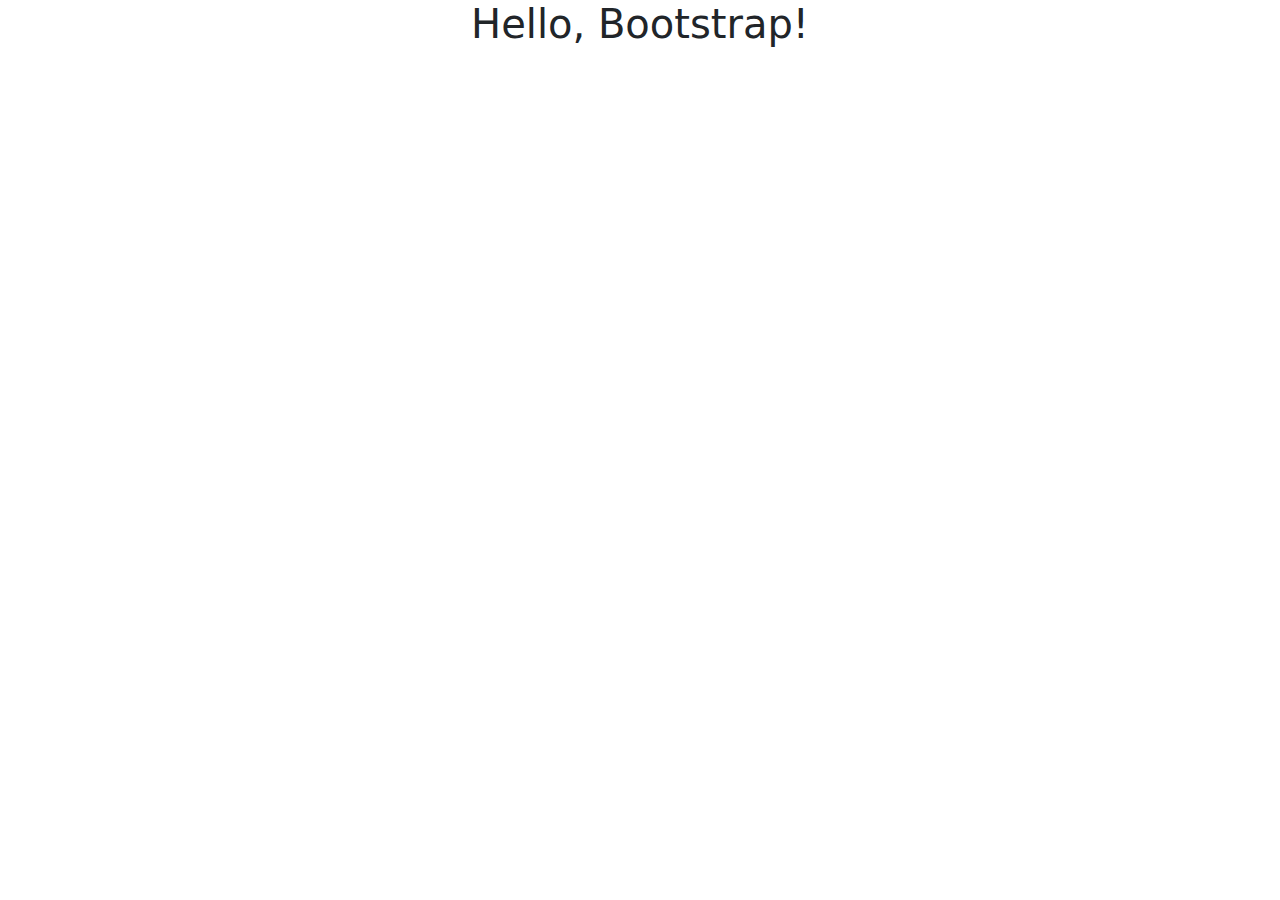
<file: index.html>
<!DOCTYPE html>
<html lang-"en">
    <head>
        <meta charset="UTF-8">
        <meta name="viewport" content="width=device-width, initial-scale=1.0">

        <link href="https://cdn.jsdelivr.net/npm/bootstrap@5.3.3/dist/css/bootstrap.min.css" 
              rel="stylesheet" 
              integrity="sha384-QWTKZyjpPEjISv5WaRU9OFeRpok6YctnYmDr5pNlyT2bRjXh0JMhjY6hW+ALEwIH" 
              crossorigin="anonymous">
            
        <title>Ottawa Pro Landscaping</title>
    </head>
    <body>
        <h1 class="text-center">Hello, Bootstrap!</h1>

        <script src="https://cdn.jsdelivr.net/npm/bootstrap@5.3.3/dist/js/bootstrap.bundle.min.js" 
                integrity="sha384-YvpcrYf0tY3lHB60NNkmXc5s9fDVZLESaAA55NDzOxhy9GkcIdslK1eN7N6jIeHz" 
                crossorigin="anonymous"></script>
    </body>
</html>
</file>
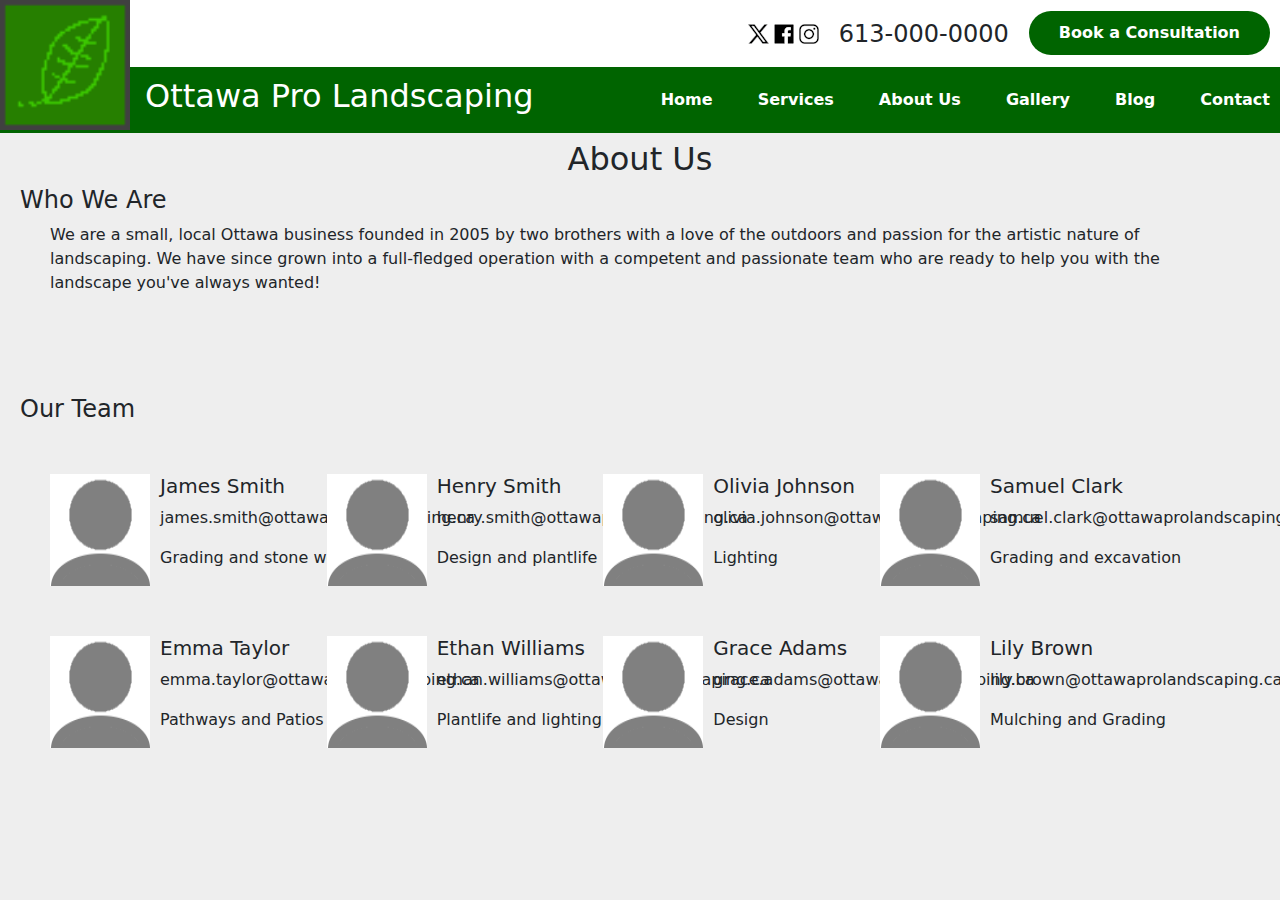
<file: about.html>
<!DOCTYPE html>
<html lang-"en">
    <head>
        <meta charset="UTF-8">
        <meta name="viewport" content="width=device-width, initial-scale=1.0">

        <!-- Bootstrap CSS -->
        <link href="https://cdn.jsdelivr.net/npm/bootstrap@5.3.3/dist/css/bootstrap.min.css" 
              rel="stylesheet" 
              integrity="sha384-QWTKZyjpPEjISv5WaRU9OFeRpok6YctnYmDr5pNlyT2bRjXh0JMhjY6hW+ALEwIH" 
              crossorigin="anonymous">

        <link href="style.css"
              rel="stylesheet">
            
        <title>OPL - About</title>
    </head>
    <body style="background-color: #EEEEEE;">
        <!-- Banner -->
        <div class="banner">
            <!-- Logo -->
            <img src="images/logo.png" class="banner-image">

            <!-- Top half -->
            <div class="top-half d-flex justify-content-between align-items-center">
                <div></div>
                <div class="d-flex align-items-center">
                    <div class="top-half-item">
                        <img src="images/x_logo.png">
                        <img src="images/fb_logo.png">
                        <img src="images/ig_logo.png">
                    </div>
                    <h4 class="top-half-item" style="margin-top: 10px">613-000-0000</h4>
                    <a href="book.html" class="banner-button top-half-item">Book a Consultation </a>
                </div>
            </div>
            
            <!-- Bottom half -->
            <div class="bottom-half d-flex justify-content-between align-items-center">
                <h2 style="margin-left: 135px">Ottawa Pro Landscaping</h2>

                <!-- Menu bar -->
                <div>
                    <a href="index.html" class="menu-item">Home</a>
                    <a href="services.html" class="menu-item">Services</a>
                    <a href="about.html" class="menu-item">About Us</a>
                    <a href="gallery.html" class="menu-item">Gallery</a>
                    <a href="blog.html" class="menu-item">Blog</a>
                    <a href="contact.html" class="menu-item">Contact</a>
                </div>
            </div>
        </div>

        <h2 class="text-center" style="margin-top: 10px">About Us</h2>

        <h4 style="margin-left: 20px;">Who We Are</h4>
        <p style="margin-left: 50px; margin-right: 100px;">We are a small, local Ottawa business founded in 2005 by two brothers with a love of the outdoors and passion for the artistic nature of landscaping. 
        We have since grown into a full-fledged operation with a competent and passionate team who are ready to help you with the landscape you've always wanted!</p>

        <h4 style="margin-left: 20px; margin-top: 100px;">Our Team</h4>

        <div class="d-flex justify-content-between" style="margin-left: 50px; margin-right: 200px; margin-top: 50px;">
            <div class="d-flex" style="width: 200px">
                <img src="images/profile_pic.png" style="margin-right: 10px">
                <div>
                    <h5>James Smith</h5>
                    <p>james.smith@ottawaprolandscaping.ca</p>
                    <p>Grading and stone work</p>
                </div>
            </div>
            <div class="d-flex" style="width: 200px">
                <img src="images/profile_pic.png" style="margin-right: 10px">
                <div>
                    <h5>Henry Smith</h5>
                    <p>henry.smith@ottawaprolandscaping.ca</p>
                    <p>Design and plantlife</p>
                </div>
            </div>
            <div class="d-flex" style="width: 200px">
                <img src="images/profile_pic.png" style="margin-right: 10px">
                <div>
                    <h5>Olivia Johnson</h5>
                    <p>olivia.johnson@ottawaprolandscaping.ca</p>
                    <p>Lighting</p>
                </div>
            </div>
            <div class="d-flex" style="width: 200px">
                <img src="images/profile_pic.png" style="margin-right: 10px">
                <div>
                    <h5>Samuel Clark</h5>
                    <p>samuel.clark@ottawaprolandscaping.ca</p>
                    <p>Grading and excavation</p>
                </div>
            </div>
        </div>
        <div class="d-flex justify-content-between" style="margin-left: 50px; margin-right: 200px; margin-top: 50px;">
            <div class="d-flex" style="width: 200px">
                <img src="images/profile_pic.png" style="margin-right: 10px">
                <div>
                    <h5>Emma Taylor</h5>
                    <p>emma.taylor@ottawaprolandscaping.ca</p>
                    <p>Pathways and Patios</p>
                </div>
            </div>
            <div class="d-flex" style="width: 200px">
                <img src="images/profile_pic.png" style="margin-right: 10px">
                <div>
                    <h5>Ethan Williams</h5>
                    <p>ethan.williams@ottawaprolandscaping.ca</p>
                    <p>Plantlife and lighting</p>
                </div>
            </div>
            <div class="d-flex" style="width: 200px">
                <img src="images/profile_pic.png" style="margin-right: 10px">
                <div>
                    <h5>Grace Adams</h5>
                    <p>grace.adams@ottawaprolandscaping.ca</p>
                    <p>Design</p>
                </div>
            </div>
            <div class="d-flex" style="width: 200px">
                <img src="images/profile_pic.png" style="margin-right: 10px">
                <div>
                    <h5>Lily Brown</h5>
                    <p>lily.brown@ottawaprolandscaping.ca</p>
                    <p>Mulching and Grading</p>
                </div>
            </div>
        </div>

        <!-- Bootstrap JavaScript -->
        <script src="https://cdn.jsdelivr.net/npm/bootstrap@5.3.3/dist/js/bootstrap.bundle.min.js" 
                integrity="sha384-YvpcrYf0tY3lHB60NNkmXc5s9fDVZLESaAA55NDzOxhy9GkcIdslK1eN7N6jIeHz" 
                crossorigin="anonymous"></script>
    </body>
</html>
</file>
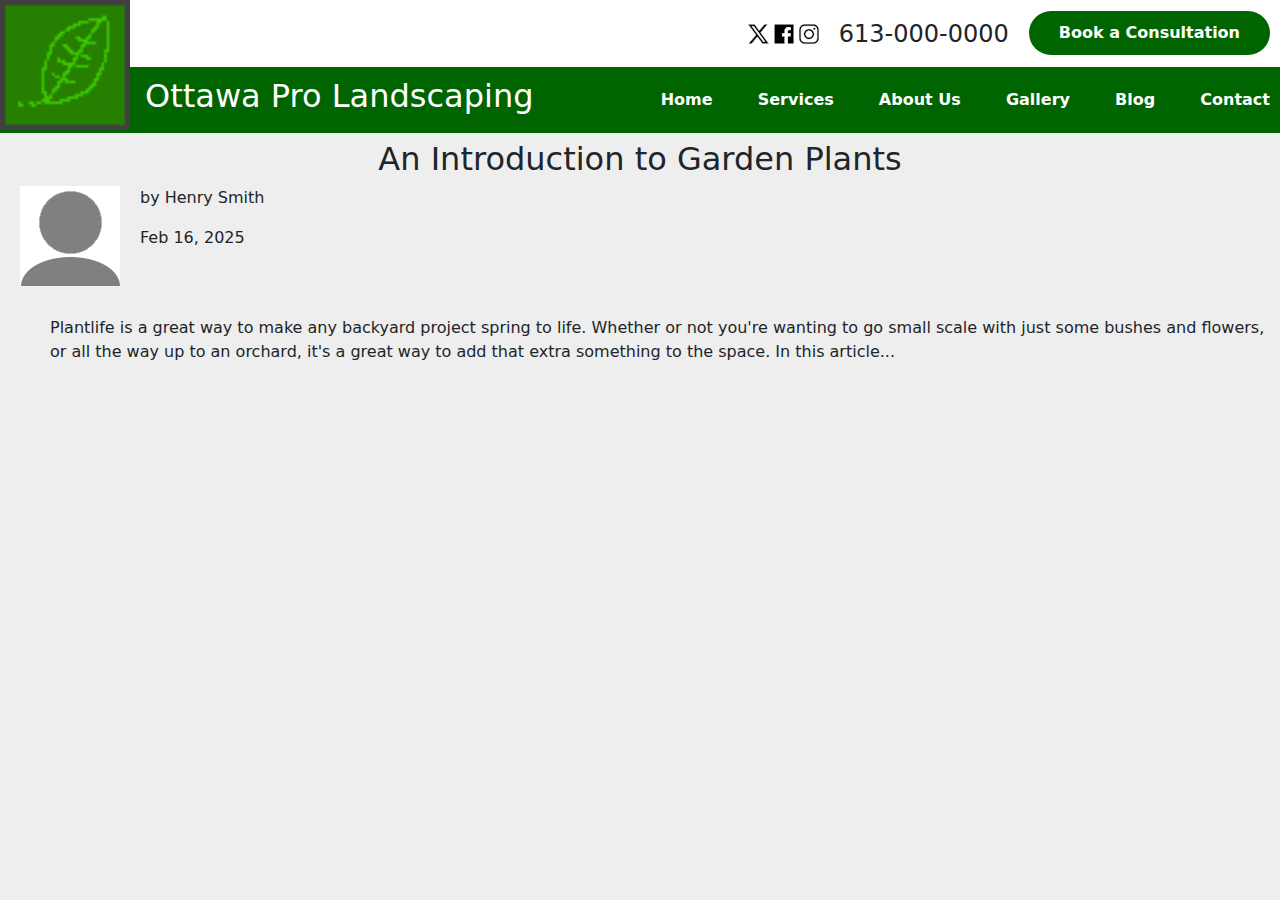
<file: article1.html>
<!DOCTYPE html>
<html lang-"en">
    <head>
        <meta charset="UTF-8">
        <meta name="viewport" content="width=device-width, initial-scale=1.0">

        <!-- Bootstrap CSS -->
        <link href="https://cdn.jsdelivr.net/npm/bootstrap@5.3.3/dist/css/bootstrap.min.css" 
              rel="stylesheet" 
              integrity="sha384-QWTKZyjpPEjISv5WaRU9OFeRpok6YctnYmDr5pNlyT2bRjXh0JMhjY6hW+ALEwIH" 
              crossorigin="anonymous">

        <link href="style.css"
              rel="stylesheet">
            
        <title>OPL - Blog</title>
    </head>
    <body style="background-color: #EEEEEE;">
        <!-- Banner -->
        <div class="banner">
            <!-- Logo -->
            <img src="images/logo.png" class="banner-image">

            <!-- Top half -->
            <div class="top-half d-flex justify-content-between align-items-center">
                <div></div>
                <div class="d-flex align-items-center">
                    <div class="top-half-item">
                        <img src="images/x_logo.png">
                        <img src="images/fb_logo.png">
                        <img src="images/ig_logo.png">
                    </div>
                    <h4 class="top-half-item" style="margin-top: 10px">613-000-0000</h4>
                    <a href="book.html" class="banner-button top-half-item">Book a Consultation </a>
                </div>
            </div>
            
            <!-- Bottom half -->
            <div class="bottom-half d-flex justify-content-between align-items-center">
                <h2 style="margin-left: 135px">Ottawa Pro Landscaping</h2>

                <!-- Menu bar -->
                <div>
                    <a href="index.html" class="menu-item">Home</a>
                    <a href="services.html" class="menu-item">Services</a>
                    <a href="about.html" class="menu-item">About Us</a>
                    <a href="gallery.html" class="menu-item">Gallery</a>
                    <a href="blog.html" class="menu-item">Blog</a>
                    <a href="contact.html" class="menu-item">Contact</a>
                </div>
            </div>
        </div>

        <h2 class="text-center" style="margin-top: 10px">An Introduction to Garden Plants</h2>
        
        <div style="margin-left: 20px;" class="article-header">
            <div>
                <img src="images/profile_pic.png" style="width: 100px; height: auto;">
            </div>
            <div style="margin-left: 20px;">
                <p>by Henry Smith</p>
                <p>Feb 16, 2025</p>
            </div>
        </div>
        
        <p style="margin-left: 50px;">Plantlife is a great way to make any backyard project spring to life. Whether or not you're wanting to go small scale with just some bushes and flowers, or all the way up to an orchard, it's a great way to add that extra something to the space. In this article...</p>
        
        <!-- Bootstrap JavaScript -->
        <script src="https://cdn.jsdelivr.net/npm/bootstrap@5.3.3/dist/js/bootstrap.bundle.min.js" 
                integrity="sha384-YvpcrYf0tY3lHB60NNkmXc5s9fDVZLESaAA55NDzOxhy9GkcIdslK1eN7N6jIeHz" 
                crossorigin="anonymous"></script>
    </body>
</html>
</file>
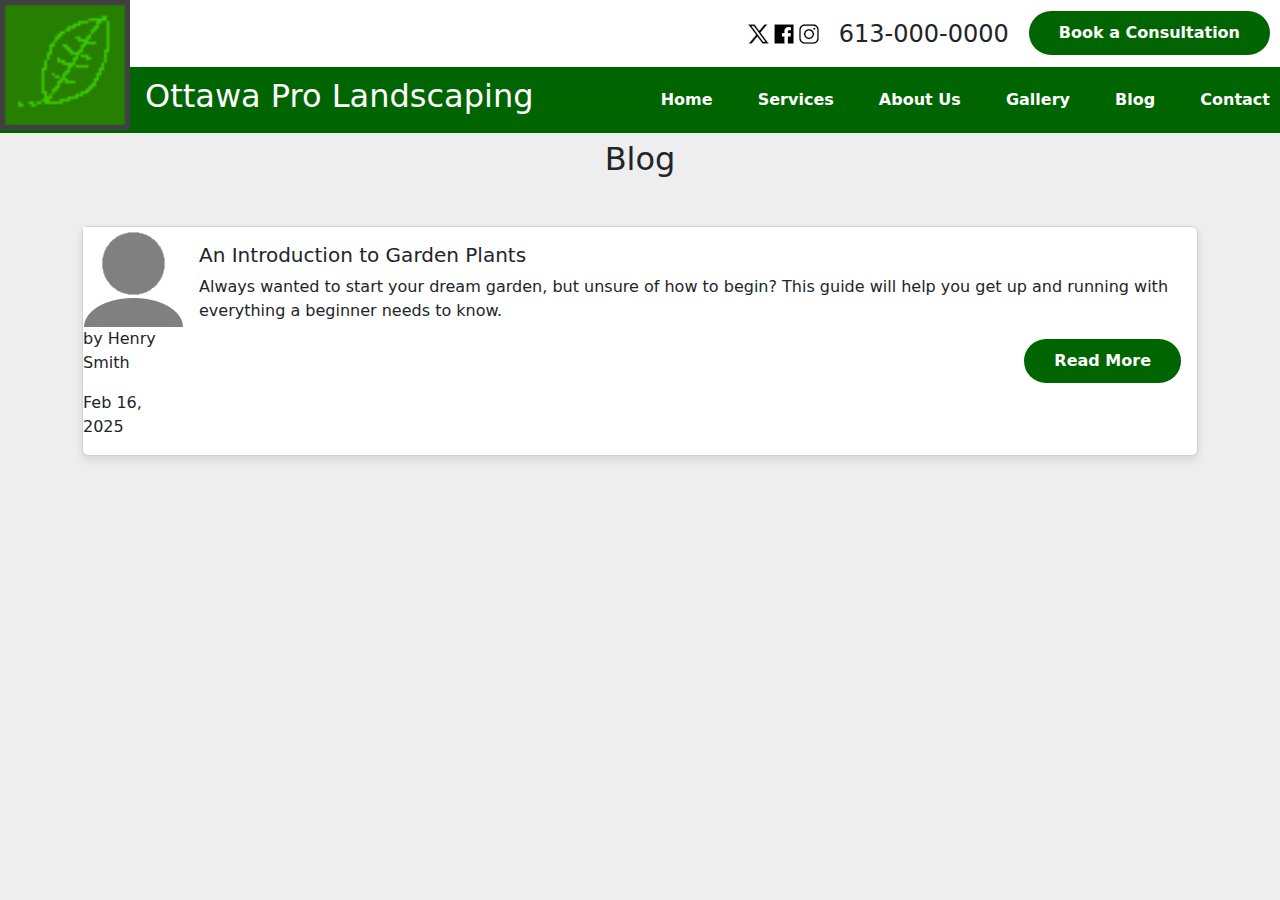
<file: blog.html>
<!DOCTYPE html>
<html lang-"en">
    <head>
        <meta charset="UTF-8">
        <meta name="viewport" content="width=device-width, initial-scale=1.0">

        <!-- Bootstrap CSS -->
        <link href="https://cdn.jsdelivr.net/npm/bootstrap@5.3.3/dist/css/bootstrap.min.css" 
              rel="stylesheet" 
              integrity="sha384-QWTKZyjpPEjISv5WaRU9OFeRpok6YctnYmDr5pNlyT2bRjXh0JMhjY6hW+ALEwIH" 
              crossorigin="anonymous">

        <link href="style.css"
              rel="stylesheet">
            
        <title>OPL - Blog</title>
    </head>
    <body style="background-color: #EEEEEE;">
        <!-- Banner -->
        <div class="banner">
            <!-- Logo -->
            <img src="images/logo.png" class="banner-image">

            <!-- Top half -->
            <div class="top-half d-flex justify-content-between align-items-center">
                <div></div>
                <div class="d-flex align-items-center">
                    <div class="top-half-item">
                        <img src="images/x_logo.png">
                        <img src="images/fb_logo.png">
                        <img src="images/ig_logo.png">
                    </div>
                    <h4 class="top-half-item" style="margin-top: 10px">613-000-0000</h4>
                    <a href="book.html" class="banner-button top-half-item">Book a Consultation </a>
                </div>
            </div>
            
            <!-- Bottom half -->
            <div class="bottom-half d-flex justify-content-between align-items-center">
                <h2 style="margin-left: 135px">Ottawa Pro Landscaping</h2>

                <!-- Menu bar -->
                <div>
                    <a href="index.html" class="menu-item">Home</a>
                    <a href="services.html" class="menu-item">Services</a>
                    <a href="about.html" class="menu-item">About Us</a>
                    <a href="gallery.html" class="menu-item">Gallery</a>
                    <a href="blog.html" class="menu-item">Blog</a>
                    <a href="contact.html" class="menu-item">Contact</a>
                </div>
            </div>
        </div>

        <h2 class="text-center" style="margin-top: 10px">Blog</h2>

        <div class="container my-5">
            <div class="row">
                <div class="col-md-12 col-sm-12 col-12">
                    <div class="card article-card">
                        <div>
                            <img src="images/profile_pic.png" style="width: 100px; height: auto;">
                            <p>by Henry Smith</p>
                            <p>Feb 16, 2025</p>
                        </div>
                        
                        <div class="card-body">
                            <h5 class="card-title">An Introduction to Garden Plants</h5>
                            <p class="card-text">Always wanted to start your dream garden, but unsure of how to begin? This guide will help you get up and running with everything a beginner needs to know.</p>
                            <a href="article1.html" class="banner-button" style="float: right">Read More</a>
                        </div>
                    </div>
                </div>
            </div>
        </div>

        <!-- Bootstrap JavaScript -->
        <script src="https://cdn.jsdelivr.net/npm/bootstrap@5.3.3/dist/js/bootstrap.bundle.min.js" 
                integrity="sha384-YvpcrYf0tY3lHB60NNkmXc5s9fDVZLESaAA55NDzOxhy9GkcIdslK1eN7N6jIeHz" 
                crossorigin="anonymous"></script>
    </body>
</html>
</file>
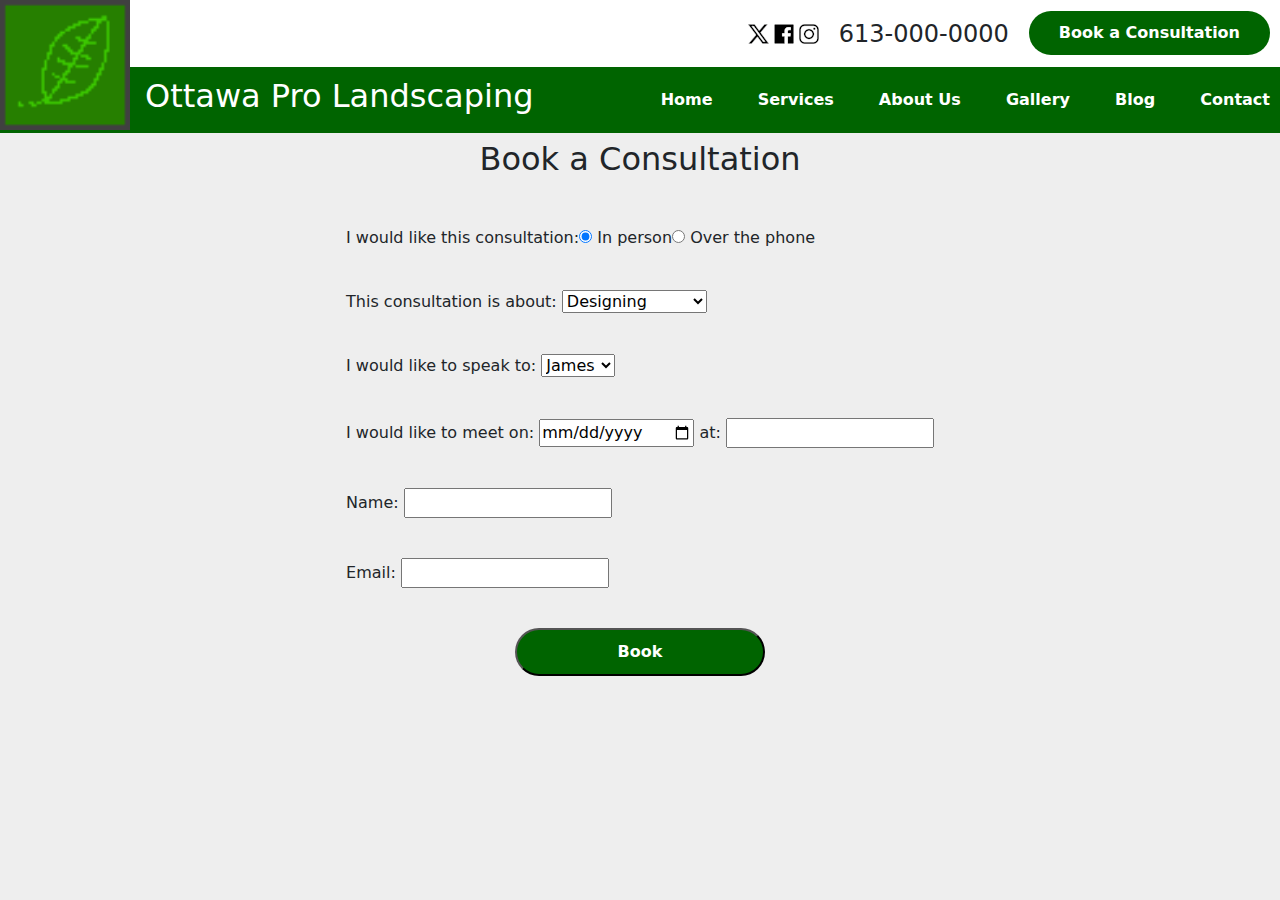
<file: book.html>
<!DOCTYPE html>
<html lang-"en">
    <head>
        <meta charset="UTF-8">
        <meta name="viewport" content="width=device-width, initial-scale=1.0">

        <!-- Bootstrap CSS -->
        <link href="https://cdn.jsdelivr.net/npm/bootstrap@5.3.3/dist/css/bootstrap.min.css" 
              rel="stylesheet" 
              integrity="sha384-QWTKZyjpPEjISv5WaRU9OFeRpok6YctnYmDr5pNlyT2bRjXh0JMhjY6hW+ALEwIH" 
              crossorigin="anonymous">

        <link href="style.css"
              rel="stylesheet">
            
        <title>OPL - Book</title>
    </head>
    <body style="background-color: #EEEEEE;">
        <!-- Banner -->
        <div class="banner">
            <!-- Logo -->
            <img src="images/logo.png" class="banner-image">

            <!-- Top half -->
            <div class="top-half d-flex justify-content-between align-items-center">
                <div></div>
                <div class="d-flex align-items-center">
                    <div class="top-half-item">
                        <img src="images/x_logo.png">
                        <img src="images/fb_logo.png">
                        <img src="images/ig_logo.png">
                    </div>
                    <h4 class="top-half-item" style="margin-top: 10px">613-000-0000</h4>
                    <a href="book.html" class="banner-button top-half-item">Book a Consultation </a>
                </div>
            </div>
            
            <!-- Bottom half -->
            <div class="bottom-half d-flex justify-content-between align-items-center">
                <h2 style="margin-left: 135px">Ottawa Pro Landscaping</h2>

                <!-- Menu bar -->
                <div>
                    <a href="index.html" class="menu-item">Home</a>
                    <a href="services.html" class="menu-item">Services</a>
                    <a href="about.html" class="menu-item">About Us</a>
                    <a href="gallery.html" class="menu-item">Gallery</a>
                    <a href="blog.html" class="menu-item">Blog</a>
                    <a href="contact.html" class="menu-item">Contact</a>
                </div>
            </div>
        </div>

        <h2 class="text-center" style="margin-top: 10px">Book a Consultation</h2>

        <div class="booking-form">
            <form action="confirm.html" method="GET">
                <div style="display: flex">
                    <label>I would like this consultation:</label>
                    <div>
                        <input type="radio" name="mode" id="in-person" value="in person" checked>
                        <label for="in-person">
                            In person
                        </label>
                    </div>
                    <div>
                        <input type="radio" name="mode" id="over-the-phone" value="over the phone">
                        <label for="over-the-phone">
                            Over the phone
                        </label>
                    </div>
                </div>
        
                <div>
                    <label for="service-type">This consultation is about:</label>
                    <select name="service-type" id="service-type">
                        <option value="Designing">Designing</option>
                        <option value="Mulching">Mulching</option>
                        <option value="Plantlife">Plantlife</option>
                        <option value="Maintainance">Maintainance</option>
                        <option value="Lighting">Lighting</option>
                        <option value="Pathways">Pathways</option>
                        <option value="Patios">Patios</option>
                        <option value="Retaining Walls">Retaining Walls</option>
                        <option value="Grading">Grading</option>
                        <option value="Excavation">Excavation</option>
                    </select>
                </div>
        
                <div>
                    <label for="employee">I would like to speak to:</label>
                    <select name="employee" id="employee">
                        <option value="James">James</option>
                        <option value="Henry">Henry</option>
                        <option value="Olivia">Olivia</option>
                        <option value="Sam">Sam</option>
                        <option value="Emma">Emma</option>
                        <option value="Ethan">Ethan</option>
                        <option value="Grace">Grace</option>
                        <option value="Lily">Lily</option>
                    </select>
                </div>
        
                <div>
                    <label for="date">I would like to meet on:</label>
                    <input type="date" name="date" id="date">
                    <label for="time">at:</label>
                    <input type="text" name="time" id="time">
                </div>
    
                <div>
                    <label for="name">Name:</label>
                    <input type="text" name="name" id="name">
                </div>
    
                <div>
                    <label for="email">Email:</label>
                    <input type="text" name="email" id="email">
                </div>
    
                <button type="submit" class="banner-button" style="display: block; margin-left: auto; margin-right: auto; width: 250px; text-align: center;">Book</button>
            </form>
        </div>
        
        <!-- Bootstrap JavaScript -->
        <script src="https://cdn.jsdelivr.net/npm/bootstrap@5.3.3/dist/js/bootstrap.bundle.min.js" 
                integrity="sha384-YvpcrYf0tY3lHB60NNkmXc5s9fDVZLESaAA55NDzOxhy9GkcIdslK1eN7N6jIeHz" 
                crossorigin="anonymous"></script>
    </body>
</html>
</file>
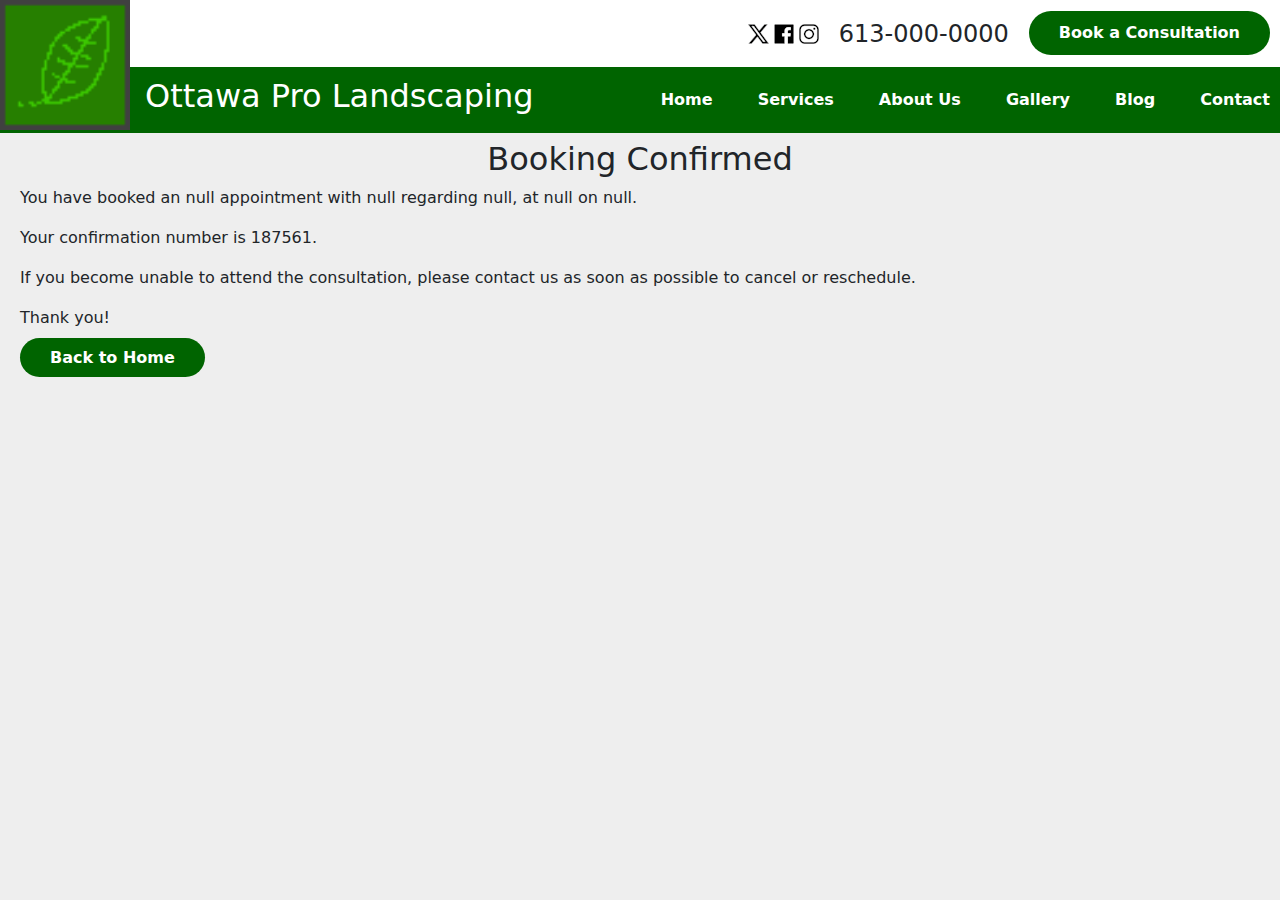
<file: confirm.html>
<!DOCTYPE html>
<html lang-"en">
    <head>
        <meta charset="UTF-8">
        <meta name="viewport" content="width=device-width, initial-scale=1.0">

        <!-- Bootstrap CSS -->
        <link href="https://cdn.jsdelivr.net/npm/bootstrap@5.3.3/dist/css/bootstrap.min.css" 
              rel="stylesheet" 
              integrity="sha384-QWTKZyjpPEjISv5WaRU9OFeRpok6YctnYmDr5pNlyT2bRjXh0JMhjY6hW+ALEwIH" 
              crossorigin="anonymous">

        <link href="style.css"
              rel="stylesheet">
            
        <title>OPL - Book</title>
    </head>
    <body style="background-color: #EEEEEE;">
        <!-- Banner -->
        <div class="banner">
            <!-- Logo -->
            <img src="images/logo.png" class="banner-image">

            <!-- Top half -->
            <div class="top-half d-flex justify-content-between align-items-center">
                <div></div>
                <div class="d-flex align-items-center">
                    <div class="top-half-item">
                        <img src="images/x_logo.png">
                        <img src="images/fb_logo.png">
                        <img src="images/ig_logo.png">
                    </div>
                    <h4 class="top-half-item" style="margin-top: 10px">613-000-0000</h4>
                    <a href="book.html" class="banner-button top-half-item">Book a Consultation </a>
                </div>
            </div>
            
            <!-- Bottom half -->
            <div class="bottom-half d-flex justify-content-between align-items-center">
                <h2 style="margin-left: 135px">Ottawa Pro Landscaping</h2>

                <!-- Menu bar -->
                <div>
                    <a href="index.html" class="menu-item">Home</a>
                    <a href="services.html" class="menu-item">Services</a>
                    <a href="about.html" class="menu-item">About Us</a>
                    <a href="gallery.html" class="menu-item">Gallery</a>
                    <a href="blog.html" class="menu-item">Blog</a>
                    <a href="contact.html" class="menu-item">Contact</a>
                </div>
            </div>
        </div>

        <h2 class="text-center" style="margin-top: 10px">Booking Confirmed</h2>

        <p id="line1" style="margin-left: 20px;"></p>
        <p id="line2"style="margin-left: 20px;"></p>
        <p style="margin-left: 20px;">If you become unable to attend the consultation, please contact us as soon as possible to cancel or reschedule.</p>
        <p style="margin-left: 20px;">Thank you!</p>

        <a href="index.html" class="banner-button" style="margin-left: 20px;">Back to Home</button>

        <script>
            function getData() {
                const params = new URLSearchParams(window.location.search);
                return {
                    mode: params.get("mode"),
                    employee: params.get("employee"),
                    service: params.get("service-type"),
                    time: params.get("time"),
                    date: params.get("date")
                }
            }

            const data = getData();

            document.getElementById("line1").textContent = `You have booked an ${data.mode} appointment with ${data.employee} regarding ${data.service}, at ${data.time} on ${data.date}.`;

            const confirmNumber = Math.floor(Math.random() * 999999);
            document.getElementById("line2").textContent = `Your confirmation number is ${confirmNumber}.`;
        </script>

        <!-- Bootstrap JavaScript -->
        <script src="https://cdn.jsdelivr.net/npm/bootstrap@5.3.3/dist/js/bootstrap.bundle.min.js" 
                integrity="sha384-YvpcrYf0tY3lHB60NNkmXc5s9fDVZLESaAA55NDzOxhy9GkcIdslK1eN7N6jIeHz" 
                crossorigin="anonymous"></script>
    </body>
</html>
</file>
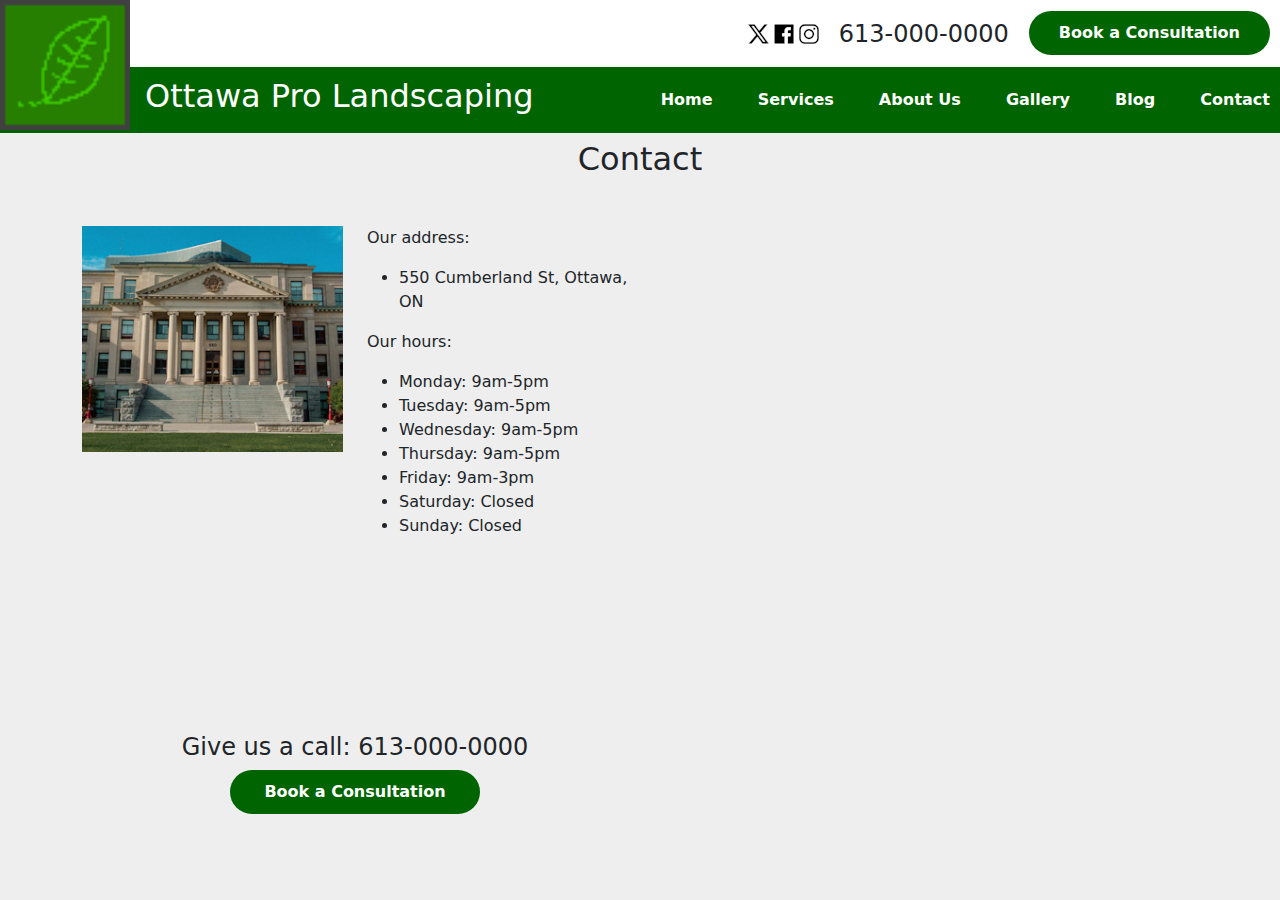
<file: contact.html>
<!DOCTYPE html>
<html lang-"en">
    <head>
        <meta charset="UTF-8">
        <meta name="viewport" content="width=device-width, initial-scale=1.0">

        <!-- Bootstrap CSS -->
        <link href="https://cdn.jsdelivr.net/npm/bootstrap@5.3.3/dist/css/bootstrap.min.css" 
              rel="stylesheet" 
              integrity="sha384-QWTKZyjpPEjISv5WaRU9OFeRpok6YctnYmDr5pNlyT2bRjXh0JMhjY6hW+ALEwIH" 
              crossorigin="anonymous">

        <link href="style.css"
              rel="stylesheet">
            
        <title>OPL - Contact</title>
    </head>
    <body style="background-color: #EEEEEE;">
        <!-- Banner -->
        <div class="banner">
            <!-- Logo -->
            <img src="images/logo.png" class="banner-image">

            <!-- Top half -->
            <div class="top-half d-flex justify-content-between align-items-center">
                <div></div>
                <div class="d-flex align-items-center">
                    <div class="top-half-item">
                        <img src="images/x_logo.png">
                        <img src="images/fb_logo.png">
                        <img src="images/ig_logo.png">
                    </div>
                    <h4 class="top-half-item" style="margin-top: 10px">613-000-0000</h4>
                    <a href="book.html" class="banner-button top-half-item">Book a Consultation </a>
                </div>
            </div>
            
            <!-- Bottom half -->
            <div class="bottom-half d-flex justify-content-between align-items-center">
                <h2 style="margin-left: 135px">Ottawa Pro Landscaping</h2>

                <!-- Menu bar -->
                <div>
                    <a href="index.html" class="menu-item">Home</a>
                    <a href="services.html" class="menu-item">Services</a>
                    <a href="about.html" class="menu-item">About Us</a>
                    <a href="gallery.html" class="menu-item">Gallery</a>
                    <a href="blog.html" class="menu-item">Blog</a>
                    <a href="contact.html" class="menu-item">Contact</a>
                </div>
            </div>
        </div>

        <h2 class="text-center" style="margin-top: 10px">Contact</h2>

        <div class="container my-5">
            <div class="row">
                <div class="col-md-3 mb-4">
                    <img src="images/tabaret.png" width="100%" height="auto">
                    
                </div>

                <div class="col-md-3 mb-4">
                    <p>Our address:</p>
                    <ul>
                        <li>550 Cumberland St, Ottawa, ON</li>
                    </ul>
                    <p>Our hours:</p>
                    <ul>
                        <li>Monday: 9am-5pm</li>
                        <li>Tuesday: 9am-5pm</li>
                        <li>Wednesday: 9am-5pm</li>
                        <li>Thursday: 9am-5pm</li>
                        <li>Friday: 9am-3pm</li>
                        <li>Saturday: Closed</li>
                        <li>Sunday: Closed</li>
                    </ul>
                </div>
        
                <div class="col-md-6">
                    <iframe src="https://www.google.com/maps/embed?pb=!1m14!1m8!1m3!1d1321.5481115488037!2d-75.68718864457728!3d45.424201035249425!3m2!1i1024!2i768!4f13.1!3m3!1m2!1s0x4cce050684c71d83%3A0xdd3b5f2536e96216!2sTabaret%20Hall%20(TBT)!5e0!3m2!1sen!2sus!4v1739749800440!5m2!1sen!2sus" width="100%" height="400" style="border:0;" allowfullscreen="" loading="lazy" referrerpolicy="no-referrer-when-downgrade"></iframe>
                </div>
            </div>
            <div class="row">
                <div class="col-md-6">
                    <h4 class="text-center" style="margin-top: 100px;">Give us a call: 613-000-0000</h4>
                    <a href="book.html" class="banner-button" style="display: block; margin-left: auto; margin-right: auto; width: 250px; text-align: center;">Book a Consultation</a>
                </div>
            </div>
        </div>

        <!-- Bootstrap JavaScript -->
        <script src="https://cdn.jsdelivr.net/npm/bootstrap@5.3.3/dist/js/bootstrap.bundle.min.js" 
                integrity="sha384-YvpcrYf0tY3lHB60NNkmXc5s9fDVZLESaAA55NDzOxhy9GkcIdslK1eN7N6jIeHz" 
                crossorigin="anonymous"></script>
    </body>
</html>
</file>
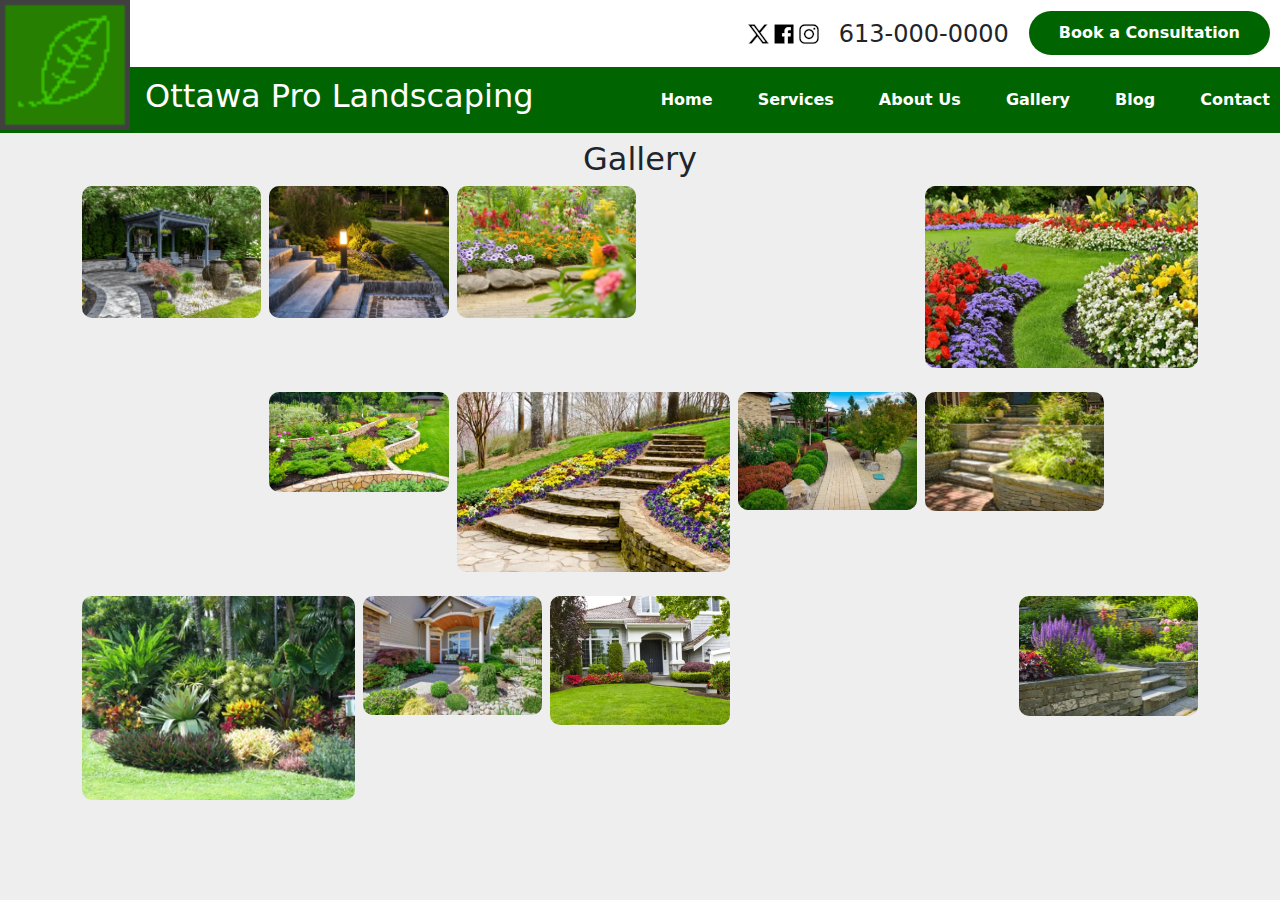
<file: gallery.html>
<!DOCTYPE html>
<html lang-"en">
    <head>
        <meta charset="UTF-8">
        <meta name="viewport" content="width=device-width, initial-scale=1.0">

        <!-- Bootstrap CSS -->
        <link href="https://cdn.jsdelivr.net/npm/bootstrap@5.3.3/dist/css/bootstrap.min.css" 
              rel="stylesheet" 
              integrity="sha384-QWTKZyjpPEjISv5WaRU9OFeRpok6YctnYmDr5pNlyT2bRjXh0JMhjY6hW+ALEwIH" 
              crossorigin="anonymous">

        <link href="style.css"
              rel="stylesheet">
            
        <title>OPL - Gallery</title>
    </head>
    <body style="background-color: #EEEEEE;">
        <!-- Banner -->
        <div class="banner">
            <!-- Logo -->
            <img src="images/logo.png" class="banner-image">

            <!-- Top half -->
            <div class="top-half d-flex justify-content-between align-items-center">
                <div></div>
                <div class="d-flex align-items-center">
                    <div class="top-half-item">
                        <img src="images/x_logo.png">
                        <img src="images/fb_logo.png">
                        <img src="images/ig_logo.png">
                    </div>
                    <h4 class="top-half-item" style="margin-top: 10px">613-000-0000</h4>
                    <a href="book.html" class="banner-button top-half-item">Book a Consultation </a>
                </div>
            </div>
            
            <!-- Bottom half -->
            <div class="bottom-half d-flex justify-content-between align-items-center">
                <h2 style="margin-left: 135px">Ottawa Pro Landscaping</h2>

                <!-- Menu bar -->
                <div>
                    <a href="index.html" class="menu-item">Home</a>
                    <a href="services.html" class="menu-item">Services</a>
                    <a href="about.html" class="menu-item">About Us</a>
                    <a href="gallery.html" class="menu-item">Gallery</a>
                    <a href="blog.html" class="menu-item">Blog</a>
                    <a href="contact.html" class="menu-item">Contact</a>
                </div>
            </div>
        </div>

        <h2 class="text-center" style="margin-top: 10px">Gallery</h2>

        <div class="gallery container my-1">
            <div class="row g-2">
                <div class="col-md-2 mb-2">
                    <img src="images/gallery1.png">
                </div>
                <div class="col-md-2 mb-2">
                    <img src="images/gallery2.png">
                </div>
                <div class="col-md-2 mb-2">
                    <img src="images/gallery3.png">
                </div>
                <div class="col-md-3 mb-2"></div>
                <div class="col-md-3 mb-3">
                    <img src="images/gallery4.png">
                </div>
                <div class="col-md-2 mb-2"></div>
                <div class="col-md-2 mb-2">
                    <img src="images/gallery5.png">
                </div>
                <div class="col-md-3 mb-3">
                    <img src="images/gallery6.png">
                </div>
                <div class="col-md-2 mb-2">
                    <img src="images/gallery7.png">
                </div>
                <div class="col-md-2 mb-2">
                    <img src="images/gallery8.png">
                </div>
                <div class="col-md-3 mb-3">
                    <img src="images/gallery9.png">
                </div>
                <div class="col-md-2 mb-2">
                    <img src="images/gallery10.png">
                </div>
                <div class="col-md-2 mb-2">
                    <img src="images/gallery11.png">
                </div>
                <div class="col-md-3 mb-2"></div>
                <div class="col-md-2 mb-2">
                    <img src="images/gallery12.png">
                </div>
            </div>
        </div>

        <!-- Bootstrap JavaScript -->
        <script src="https://cdn.jsdelivr.net/npm/bootstrap@5.3.3/dist/js/bootstrap.bundle.min.js" 
                integrity="sha384-YvpcrYf0tY3lHB60NNkmXc5s9fDVZLESaAA55NDzOxhy9GkcIdslK1eN7N6jIeHz" 
                crossorigin="anonymous"></script>
    </body>
</html>
</file>
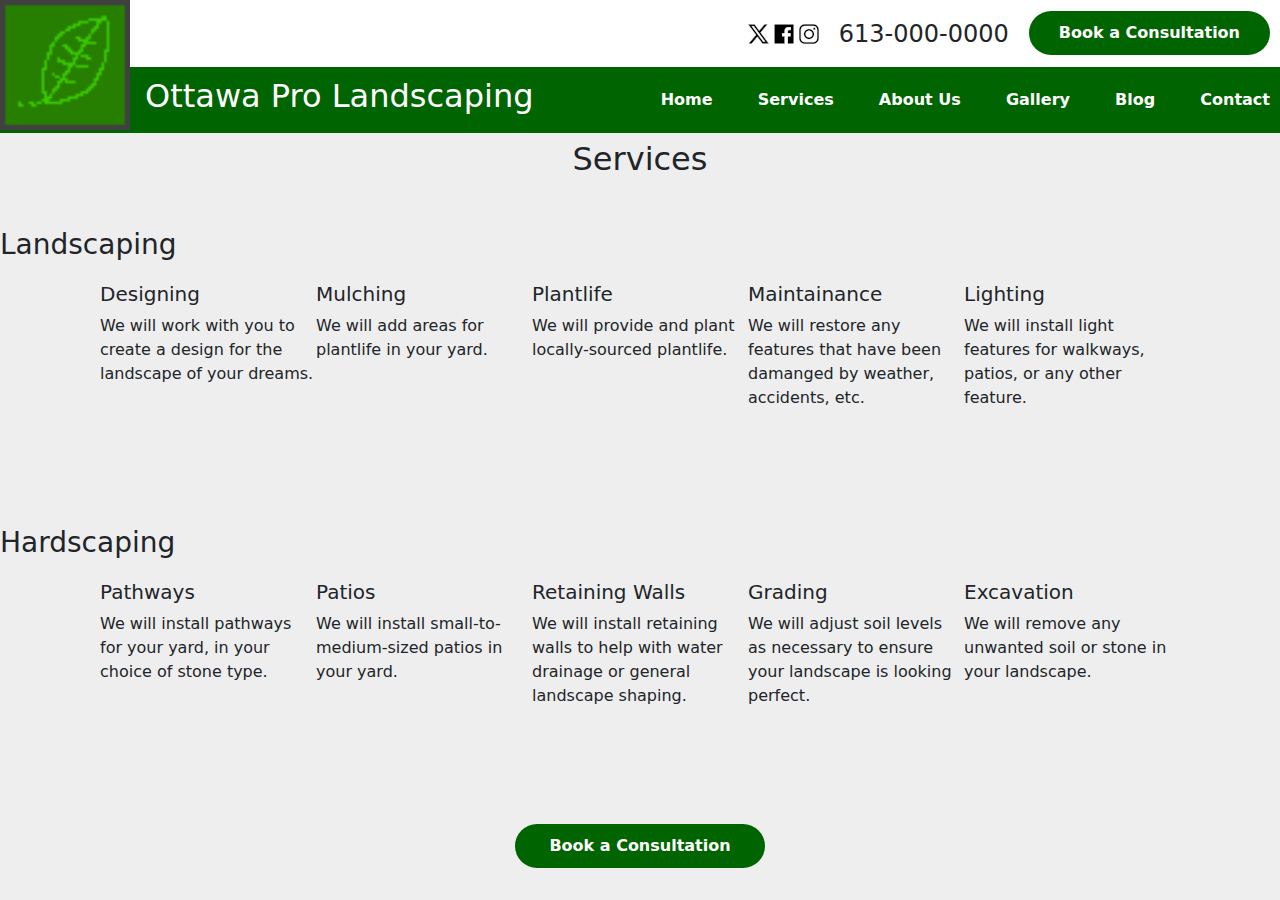
<file: services.html>
<!DOCTYPE html>
<html lang-"en">
    <head>
        <meta charset="UTF-8">
        <meta name="viewport" content="width=device-width, initial-scale=1.0">

        <!-- Bootstrap CSS -->
        <link href="https://cdn.jsdelivr.net/npm/bootstrap@5.3.3/dist/css/bootstrap.min.css" 
              rel="stylesheet" 
              integrity="sha384-QWTKZyjpPEjISv5WaRU9OFeRpok6YctnYmDr5pNlyT2bRjXh0JMhjY6hW+ALEwIH" 
              crossorigin="anonymous">

        <link href="style.css"
              rel="stylesheet">
            
        <title>OPL - Services</title>
    </head>
    <body style="background-color: #EEEEEE;">
        <!-- Banner -->
        <div class="banner">
            <!-- Logo -->
            <img src="images/logo.png" class="banner-image">

            <!-- Top half -->
            <div class="top-half d-flex justify-content-between align-items-center">
                <div></div>
                <div class="d-flex align-items-center">
                    <div class="top-half-item">
                        <img src="images/x_logo.png">
                        <img src="images/fb_logo.png">
                        <img src="images/ig_logo.png">
                    </div>
                    <h4 class="top-half-item" style="margin-top: 10px">613-000-0000</h4>
                    <a href="book.html" class="banner-button top-half-item">Book a Consultation </a>
                </div>
            </div>
            
            <!-- Bottom half -->
            <div class="bottom-half d-flex justify-content-between align-items-center">
                <h2 style="margin-left: 135px">Ottawa Pro Landscaping</h2>

                <!-- Menu bar -->
                <div>
                    <a href="index.html" class="menu-item">Home</a>
                    <a href="services.html" class="menu-item">Services</a>
                    <a href="about.html" class="menu-item">About Us</a>
                    <a href="gallery.html" class="menu-item">Gallery</a>
                    <a href="blog.html" class="menu-item">Blog</a>
                    <a href="contact.html" class="menu-item">Contact</a>
                </div>
            </div>
        </div>

        <h2 class="text-center" style="margin-top: 10px">Services</h2>

        <h3 style="margin-top: 50px;">Landscaping</h3>
        <div class="d-flex justify-content-between" style="margin-left: 100px; margin-right: 100px; margin-top: 20px">
            <div style="width: 300px">
                <h5>Designing</h5>
                <p>We will work with you to create a design for the landscape of your dreams.</p>
            </div>
            <div style="width: 300px">
                <h5>Mulching</h5>
                <p>We will add areas for plantlife in your yard.</p>
            </div>
            <div style="width: 300px">
                <h5>Plantlife</h5>
                <p>We will provide and plant locally-sourced plantlife.</p>
            </div>
            <div style="width: 300px">
                <h5>Maintainance</h5>
                <p>We will restore any features that have been damanged by weather, accidents, etc.</p>
            </div>
            <div style="width: 300px">
                <h5>Lighting</h5>
                <p>We will install light features for walkways, patios, or any other feature.</p>
            </div>
        </div>

        <h3 style="margin-top: 100px">Hardscaping</h3>
        <div class="d-flex justify-content-between" style="margin-left: 100px; margin-right: 100px; margin-top: 20px">
            <div style="width: 300px">
                <h5>Pathways</h5>
                <p>We will install pathways for your yard, in your choice of stone type.</p>
            </div>
            <div style="width: 300px">
                <h5>Patios</h5>
                <p>We will install small-to-medium-sized patios in your yard.</p>
            </div>
            <div style="width: 300px">
                <h5>Retaining Walls</h5>
                <p>We will install retaining walls to help with water drainage or general landscape shaping.</p>
            </div>
            <div style="width: 300px">
                <h5>Grading</h5>
                <p>We will adjust soil levels as necessary to ensure your landscape is looking perfect.</p>
            </div>
            <div style="width: 300px">
                <h5>Excavation</h5>
                <p>We will remove any unwanted soil or stone in your landscape.</p>
            </div>
        </div>

        <a href="book.html" class="banner-button" style="display: block; margin-left: auto; margin-right: auto; width: 250px; text-align: center; margin-top: 100px;">Book a Consultation </a>

        <!-- Bootstrap JavaScript -->
        <script src="https://cdn.jsdelivr.net/npm/bootstrap@5.3.3/dist/js/bootstrap.bundle.min.js" 
                integrity="sha384-YvpcrYf0tY3lHB60NNkmXc5s9fDVZLESaAA55NDzOxhy9GkcIdslK1eN7N6jIeHz" 
                crossorigin="anonymous"></script>
    </body>
</html>
</file>
<file: style.css>
.banner {
    position: relative;
    height: 130px;
}

.banner .top-half {
    background-color: white;
    padding: 10px;
}

.banner .bottom-half {
    background-color: darkgreen;
    color: white;
    padding: 10px;
}

.banner-image {
    position: absolute;
    left: 0;
    top: 0;
    height: 100%;  /* Full height of the banner */
    width: auto;
}

.top-half-item {
    margin-left: 20px;
}

.menu-item {
    margin-left: 40px;
    color: white;
    text-decoration: none;
    font-weight: bold;
}

.banner-button {
    padding: 10px 30px;
    border-radius: 50px;
    background-color: darkgreen;
    color: white;
    font-weight: bold;
    text-decoration: none;
}

.booking-form {
    display: flex;
    justify-content: center;
    align-items: center;
    flex-direction: column;
}

form label, form input, form textarea, form button {
    margin-top: 40px;
}

.gallery img {
    width: 100%;
    height: auto;
    border-radius: 10px;
    transition: transform 0.3s ease-in-out;
}

.gallery img:hover {
    transform: scale(1.05);
}

.carousel-inner img {
    width: 100%;
    height: auto;
    border-radius: 10px;
}

.article-card {
    display: flex;
    flex-direction: row;
    
    box-shadow: 0 4px 8px rgba(0, 0, 0, 0.1);
}

.article-header {
    display: flex;
    flex-direction: row;
    margin-bottom: 30px;
}
</file>
